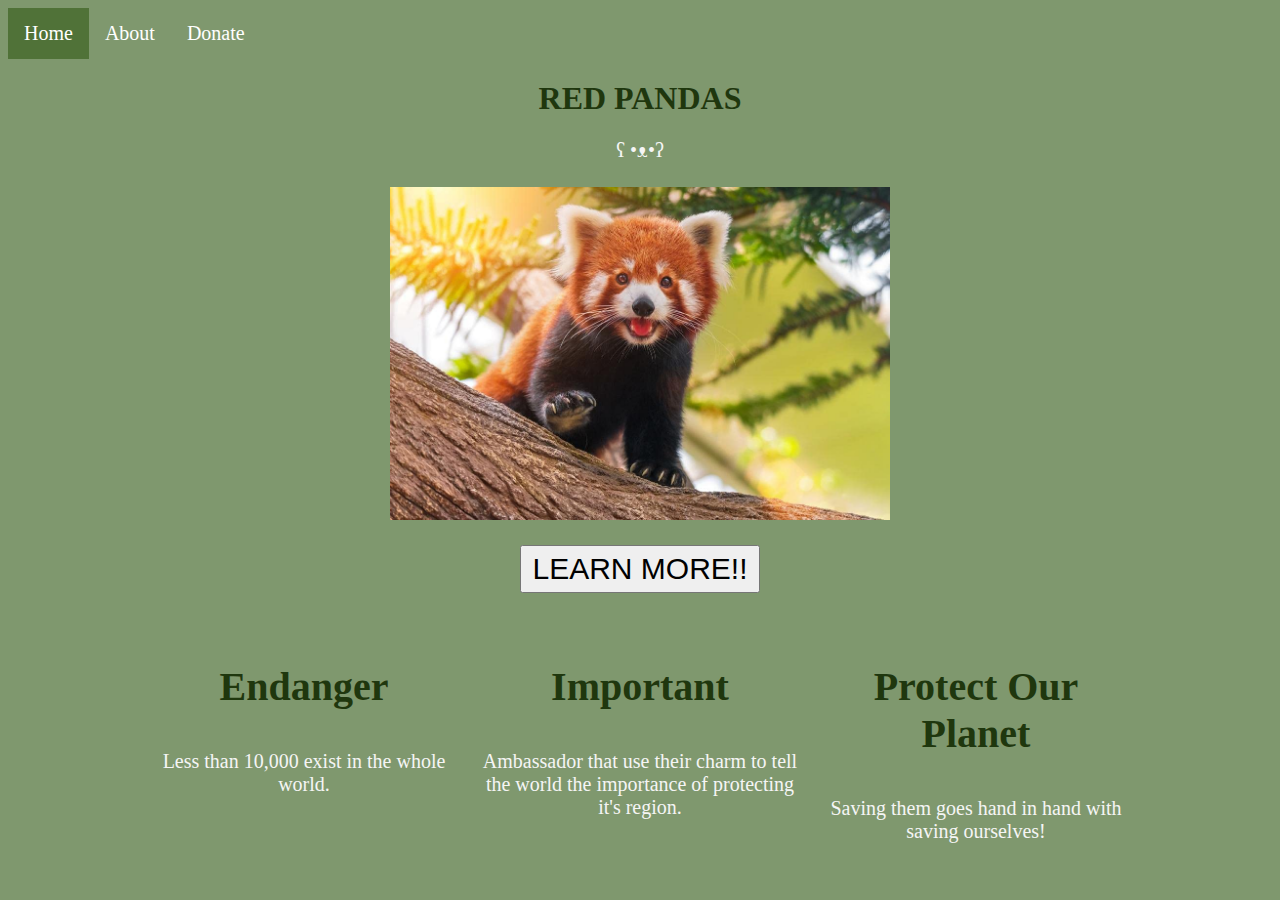
<file: index.html>
<html>
   <head>
     <title>Home</title>
     <link rel="stylesheet" href="styles.css">
   </head>
   <body class = "homepage">
    <div>
        <ul>
            <li class = "active"><a href="index.html">Home</a></li>
            <li><a href="about.html">About</a></li>
            <li><a href="donate.html">Donate</a></li>
        </ul> 
    </div>

     <h1 style="color:#1f370e;">RED PANDAS</h1>
     <p style="font-size: 20px;">ʕ •ᴥ•ʔ</p>
     <img src="assets/image1.jpg" alt="Red Panda" style="margin: 5px;" width="500">
     <div>
        <a href="about.html">
            <button style="
                font-size: 30px; 
                padding: 5px 10px 5px 10px; 
                margin: 20px;
            ">LEARN MORE!!</button>
        </a>
     </div>
     <div class="contain">
        <div class="row">
            <h3>Endanger</h3>
            <p>Less than 10,000 exist in the whole world.</p>
        </div>
        <div class="row">
            <h3>Important</h3>
            <p>Ambassador that use their charm to tell the world the importance of protecting it's region.</p>
        </div>
        <div class="row">
            <h3>Protect Our Planet</h3>
            <p>Saving them goes hand in hand with saving ourselves!</p>
        </div>
     </div>
   </body>
 </html>
</file>
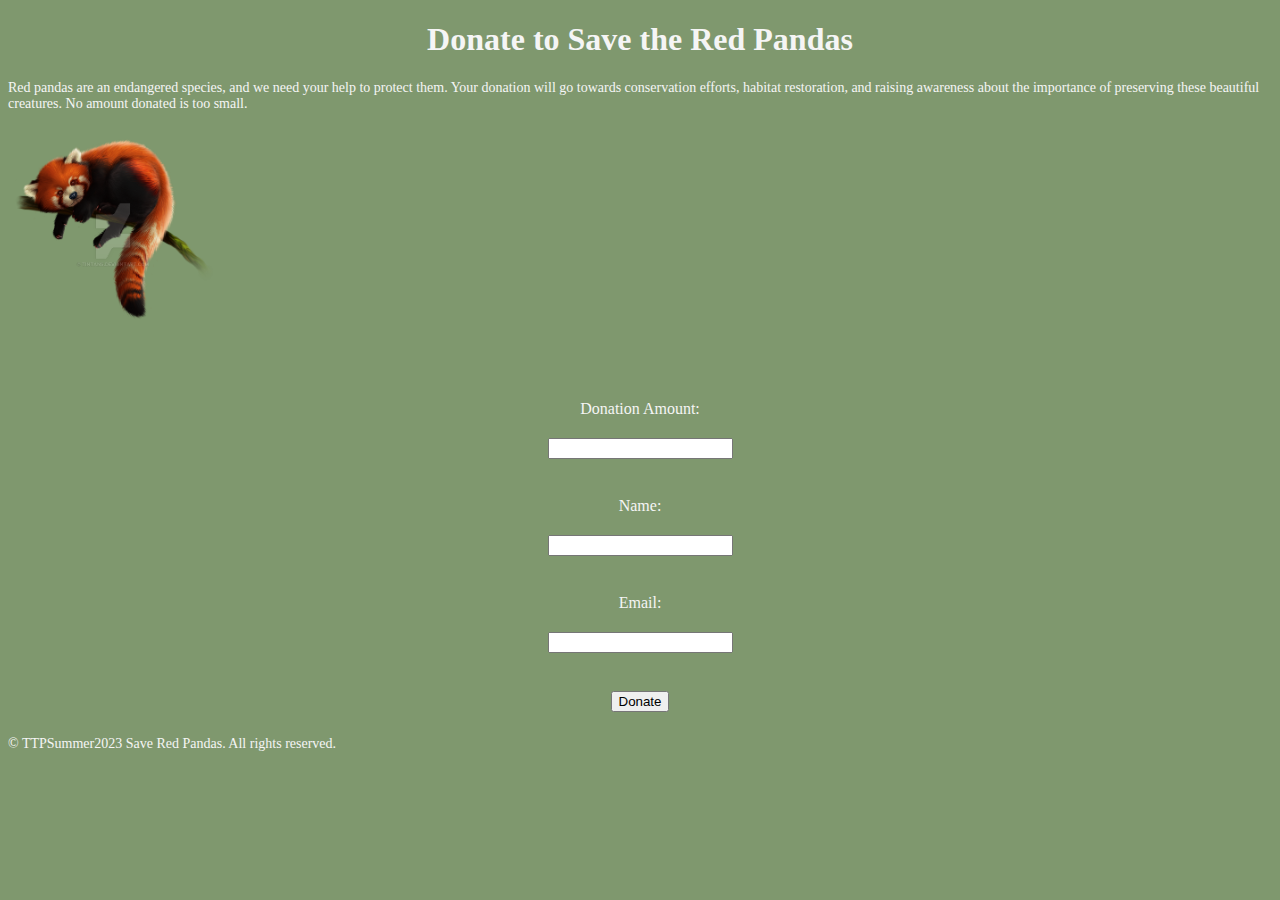
<file: donate.html>
<!DOCTYPE html>
<html>
<head>
 <link rel="stylesheet" href="styles.css">
  <title> Donate </title>
  <style>
    #donation-form {
      display: flex;
      flex-direction: column;
      align-items: center;
      margin-top: 50px;
    }
    #donation-form label,
    #donation-form input,
    #donation-form button {
      margin: 10px;
    }


    h1{
        text-align: center;
    }

  </style>
</head>
<body>
  <h1>Donate to Save the Red Pandas </h1>
  
  <p>Red pandas are an endangered species, and we need your help to protect them. 
    Your donation will go towards conservation efforts, habitat restoration, 
    and raising awareness about the importance of preserving these beautiful creatures. 
 No amount donated is too small.
</p>
  <img src="asset/red2.jpg" alt="Red Panda" style="margin: 5px;" width="200">

  <div id="donation-form">
    <label for="amount">Donation Amount:</label>
    <input type="number" id="amount" step="0.01" required><br>
    
    <label for="name">Name:</label>
    <input type="text" id="name" required><br>
    
    <label for="email">Email:</label>
    <input type="email" id="email" required><br>
    
    <button onclick="processDonation()">Donate</button>
  </div>
  
  <p id="donation-status"></p>
  
  <script>
    function processDonation() {
      var amount = document.getElementById("amount").value;
      var name = document.getElementById("name").value;
      var email = document.getElementById("email").value;
      
      // Here, you can validate any and all on the forms fields
      
      // Simulation of a successful donation
      var donationStatus = document.getElementById("donation-status");
      donationStatus.textContent = "Thank you, " + name + "! Your donation of $" + amount + " has been received.";
      
      // You can also perform additional actions such as sending donation details to a backend server
      
      // Clearing the form fields
      document.getElementById("amount").value = "";
      document.getElementById("name").value = "";
      document.getElementById("email").value = "";
    }
  </script>
  
  <footer>
    <p>&copy; TTPSummer2023 Save Red Pandas. All rights reserved.</p>
  </footer>
</body>
</html>
</file>
<file: styles.css>
body {
    background-color: #345c1aa1;
    color:whitesmoke;
  }

.homepage{
    text-align: center; 
}
 
h2{
    font-size: 24px;
    color: white;

  }

h3{
  color: #1f370e;
  font-size: 40px;
}
 
p{
    font-size: 14px;
  }

  
ul{
  list-style-type: none;
  margin: 0;
  padding: 0;
  overflow: hidden;
}

li {
  float: left;
  font-size: 20px;
}

li a {
  display: block;
  color: white;
  text-align: center;
  padding: 14px 16px;
  text-decoration: none;
}

li a:hover {
  background-color: #345c19bb;
  color: white;
}

.active {
  background-color: #345c1aa1;
}

.contain {
  display: flex;
  justify-content: center;
}

.contain > div {
  width: 25%;
  margin: 10px;
  text-align: center;
}

.row > p {
  font-size: 20px;
}
</file>
